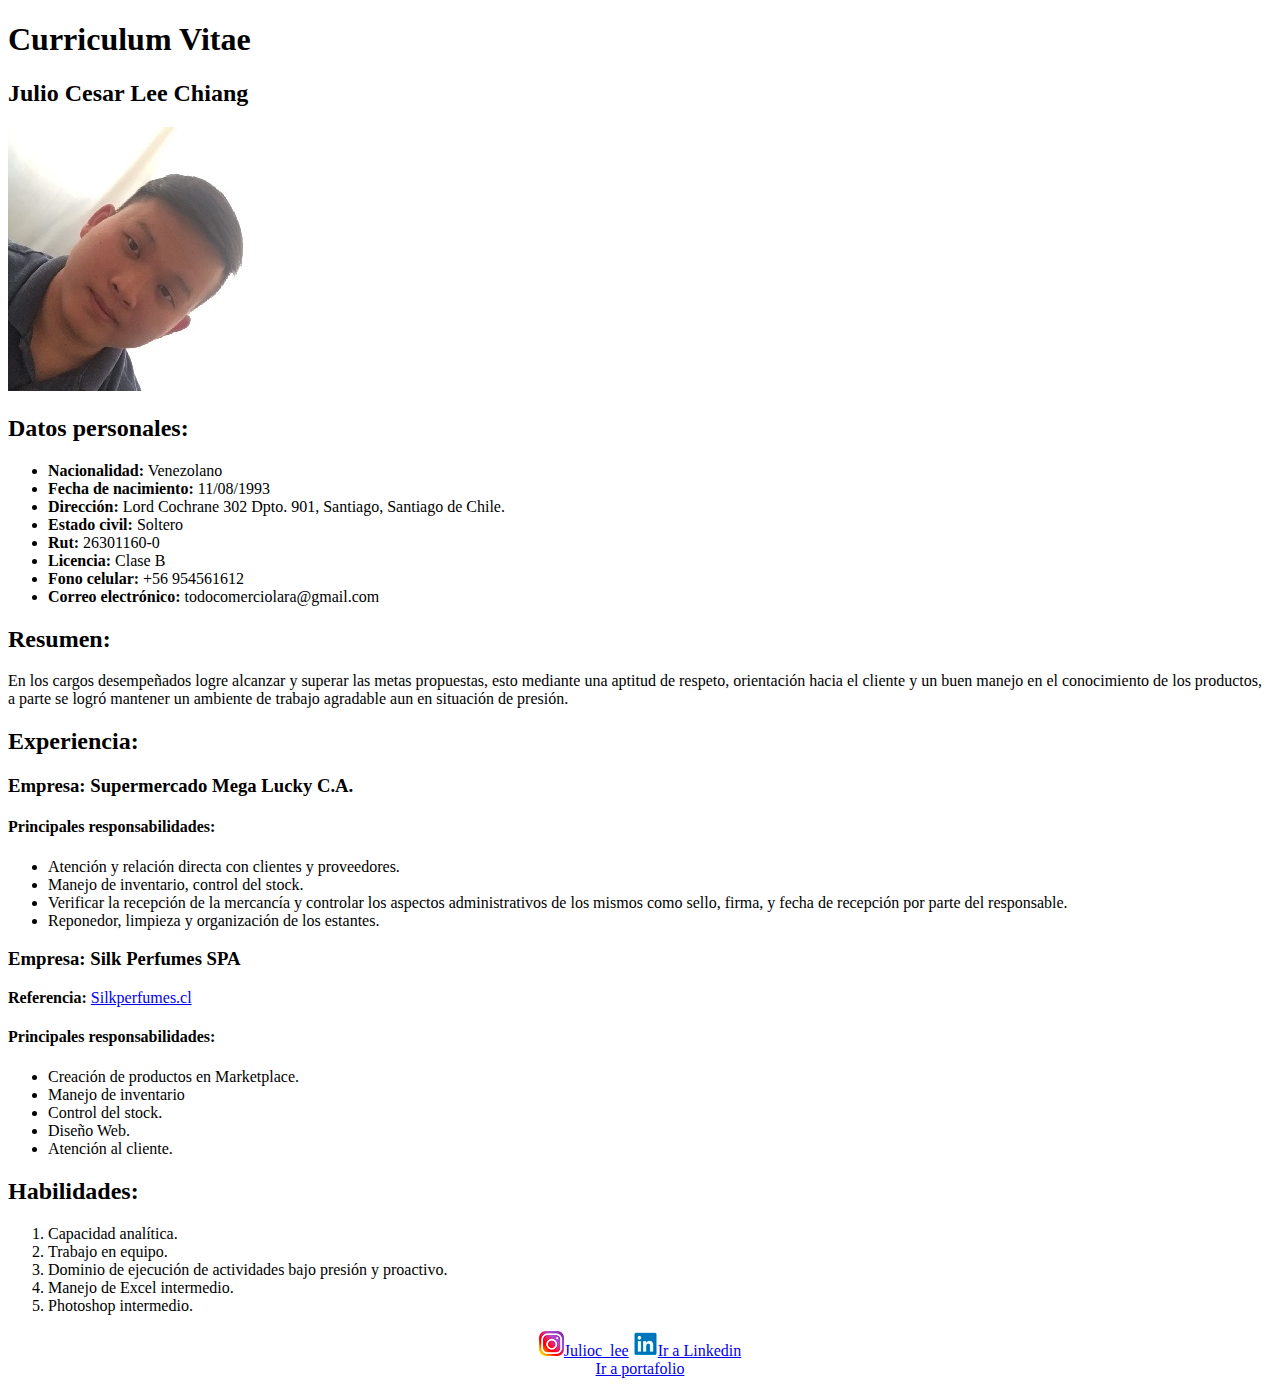
<file: Desafio-1/index.html>
<!DOCTYPE html>
<html lang="es">

<head>
    <meta charset="UTF-8">
    <meta http-equiv="X-UA-Compatible" content="IE=edge">
    <meta name="viewport" content="width=device-width, initial-scale=1.0">
    <title>Curriculum de Julio Lee</title>
    <link rel="icon" type="image/png" href="./Assets/img/Favicon.png">
</head>

<body>
    <h1>Curriculum Vitae</h1>
    <h2>Julio Cesar Lee Chiang</h2>

    <a href="https://www.linkedin.com/in/julio-lee-9462b4209/"><img src="./Assets/img/foto.JPG"
            alt="Foto de perfil"></a>

    <!-- Sección Datos personales -->

    <h2>Datos personales:</h2>
    <ul>
        <li><b>Nacionalidad:</b> Venezolano</li>
        <li><b>Fecha de nacimiento:</b> 11/08/1993</li>
        <li><b>Dirección:</b> Lord Cochrane 302 Dpto. 901, Santiago, Santiago de Chile.</li>
        <li><b>Estado civil:</b> Soltero</li>
        <li><b>Rut:</b> 26301160-0</li>
        <li><b>Licencia:</b> Clase B</li>
        <li><b>Fono celular:</b> +56 954561612</li>
        <li><b>Correo electrónico:</b> todocomerciolara@gmail.com</li>
    </ul>


    <h2>Resumen:</h2>
    <p>En los cargos desempeñados logre alcanzar y superar las metas propuestas, esto mediante una aptitud de respeto,
        orientación hacia el cliente y un buen manejo en el conocimiento de los productos, a parte se logró mantener un
        ambiente de trabajo agradable aun en situación de presión.</p>


    <!-- Experiencia laboral -->

    <h2>Experiencia:</h2>
    <h3>Empresa: Supermercado Mega Lucky C.A.</h3>

    <h4>Principales responsabilidades:</h4>
    <ul>
        <li>Atención y relación directa con clientes y proveedores.</li>
        <li>Manejo de inventario, control del stock.</li>
        <li>Verificar la recepción de la mercancía y controlar los aspectos administrativos de los mismos como sello,
            firma, y fecha de recepción por parte del responsable.</li>
        <li>Reponedor, limpieza y organización de los estantes.</li>
    </ul>

    <h3>Empresa: Silk Perfumes SPA</h3>
    <p><b>Referencia:</b> <a href=" https://silkperfumes.cl/" target="_blank" rel="noopener
        noreferrer">Silkperfumes.cl</a> </p>

    <h4>Principales responsabilidades:</h4>
    <ul>
        <li>Creación de productos en Marketplace.</li>
        <li>Manejo de inventario</li>
        <li>Control del stock.</li>
        <li>Diseño Web.</li>
        <li>Atención al cliente.</li>
    </ul>

    <h2>Habilidades: </h2>
    <ol>
        <li>Capacidad analítica.</li>
        <li>Trabajo en equipo.</li>
        <li>Dominio de ejecución de actividades bajo presión y proactivo.</li>
        <li>Manejo de Excel intermedio.</li>
        <li>Photoshop intermedio.</li>
    </ol>

    <center>
        <a href="https://www.instagram.com/julioc_lee/" target="_blank"> <img src="./Assets/img/instagram.png"
                alt="instagram de Julio">Julioc_lee</a>


        <a href="https://www.linkedin.com/in/julio-lee-9462b4209/" target="_blank"> <img src="./Assets/img/in.png"
                alt="linkedin de Julio">Ir a Linkedin</a>
    </center>

    <center><a href="https://julioclee.github.io/">Ir a portafolio</a></center>

</body>

</html>
</file>
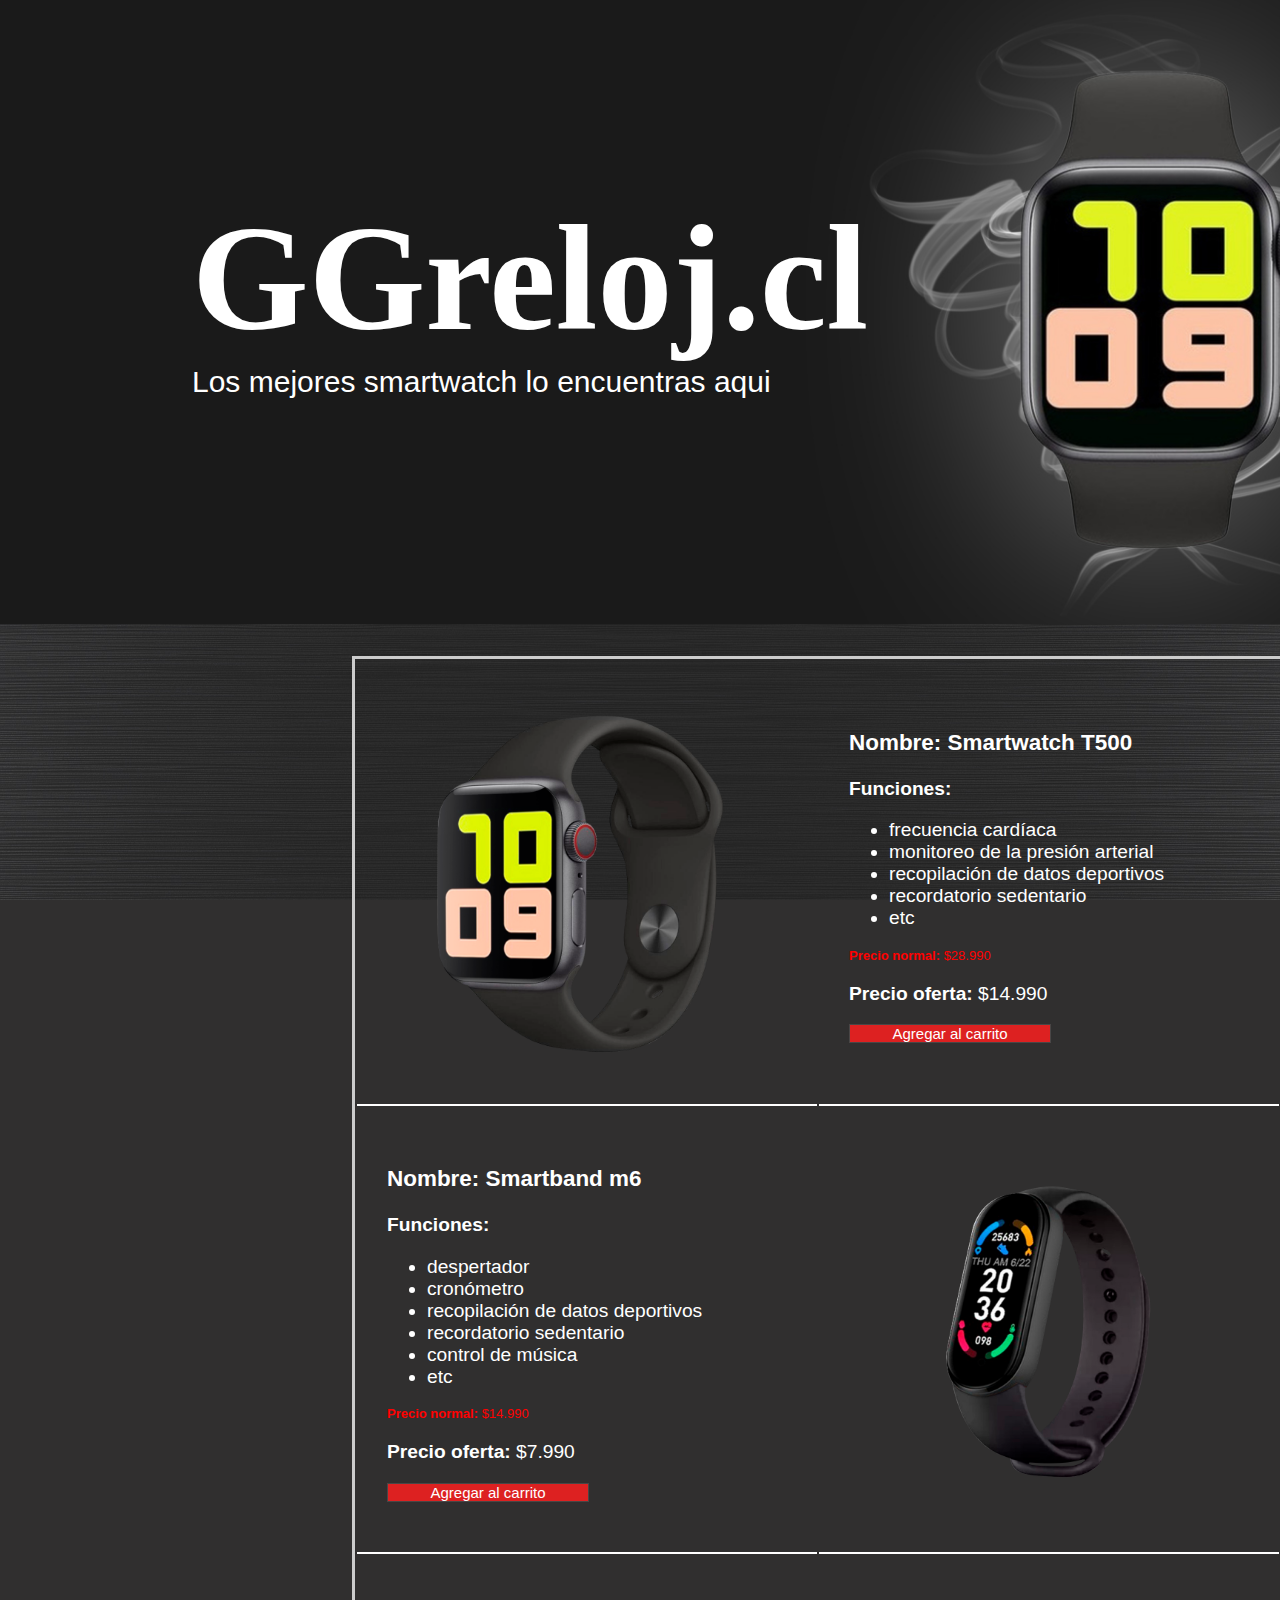
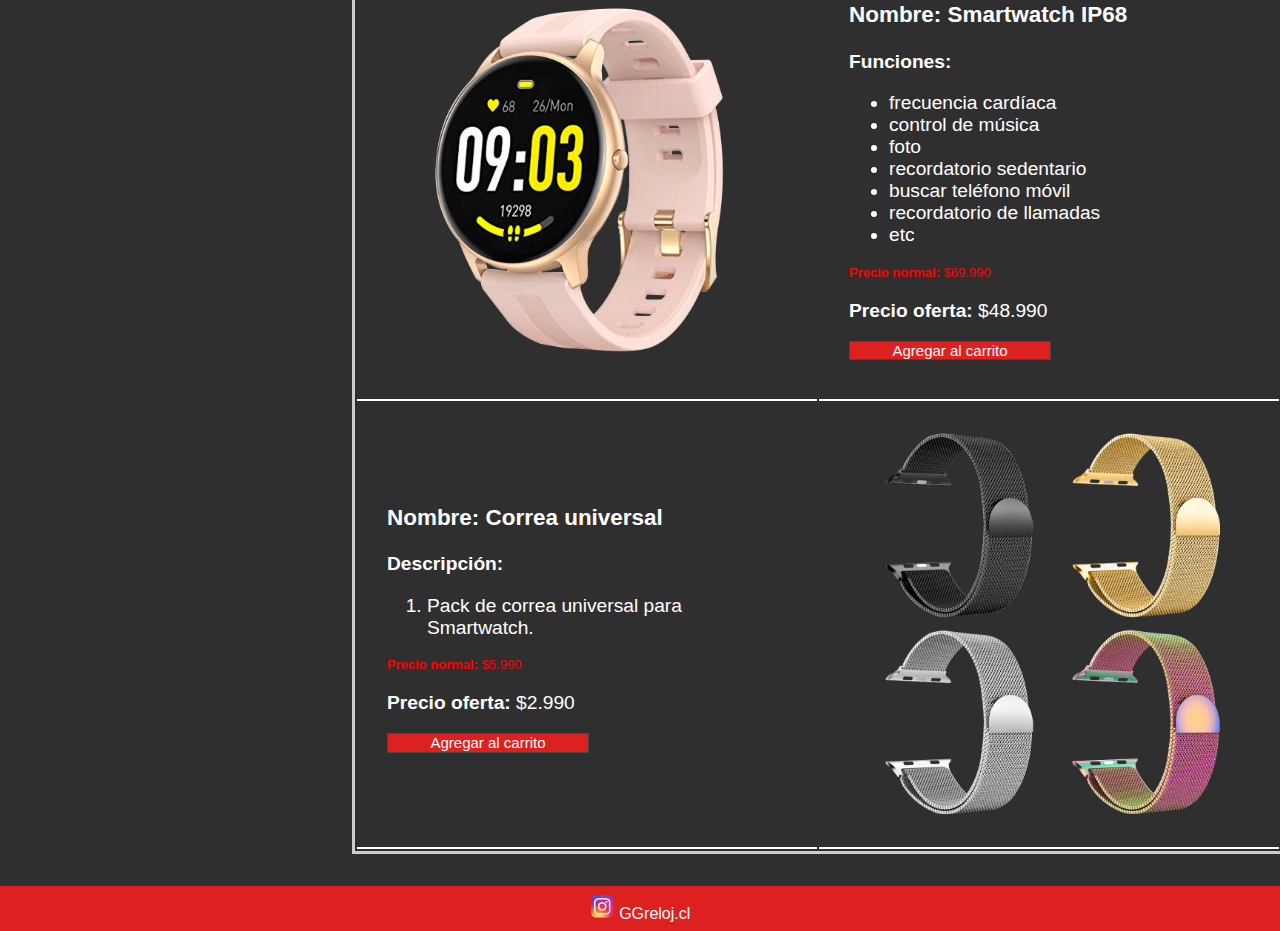
<file: Desafio-2/index.html>
<!DOCTYPE html>
<html lang="es">

<head>
    <meta charset="UTF-8">
    <meta http-equiv="X-UA-Compatible" content="IE=edge">
    <meta name="viewport" content="width=device-width, initial-scale=1.0">
    <title>GGreloj</title>
    <link rel="stylesheet" href="assets/css/normalize.css">
    <link rel="stylesheet" href="assets/css/style.css">
    <link rel="shortcut icon" href="./assets/img/logo2.png" type="image/x-icon">
</head>

<body>
    <div class="header">
        <h1 class="Titulo">GGreloj.cl</h1>
        <p class="subtitulo">Los mejores smartwatch lo encuentras aqui </p>
    </div>

    <div class="products">
        <table>
            <tbody>
                <tr>
                    <td><img src="./assets/img/1.png" width="400" height="400" alt="img1"></td>
                    <td>
                        <h3>Nombre: Smartwatch T500</h3>
                        <p><strong>Funciones:</strong></p>
                        <ul>
                            <li>frecuencia cardíaca</li>
                            <li>monitoreo de la presión arterial</li>
                            <li>recopilación de datos deportivos</li>
                            <li>recordatorio sedentario</li>
                            <li>etc</li>
                        </ul>
                        <p class="normal"><strong>Precio normal:</strong> $28.990</p>
                        <p><strong>Precio oferta:</strong> $14.990</p>
                        <p class="Compra">Agregar al carrito</p>
                    </td>
                </tr>

                <tr>
                    <td>
                        <h3>Nombre: Smartband m6</h3>
                        <p><strong>Funciones:</strong></p>
                        <ul>
                            <li>despertador</li>
                            <li>cronómetro</li>
                            <li>recopilación de datos
                                deportivos</li>
                            <li>recordatorio sedentario</li>
                            <li>control de música</li>
                            <li>etc</li>
                        </ul>
                        <p class="normal"><strong>Precio normal:</strong> $14.990</p>
                        <p><strong>Precio oferta:</strong> $7.990</p>
                        <p class="Compra">Agregar al carrito</p>
                    </td>
                    <td><img src="./assets/img/4.png" width="400" height="400"  alt="img4"></td>
                </tr>

                <tr>
                    <td><img src="./assets/img/2.png" width="400" height="400"  alt="img2"></td>
                    <td>
                        <h3>Nombre: Smartwatch IP68</h3>
                        <p><strong>Funciones:</strong></p>
                        <ul>
                            <li>frecuencia cardíaca</li>
                            <li>control de música</li>
                            <li>foto</li>
                            <li>recordatorio sedentario</li>
                            <li>buscar teléfono móvil</li>
                            <li>recordatorio de llamadas</li>
                            <li>etc</li>
                        </ul>
                        <p class="normal"><strong>Precio normal:</strong> $69.990</p>
                        <p><strong>Precio oferta:</strong> $48.990</p>
                        <p class="Compra">Agregar al carrito</p>
                    </td>
                </tr>

                <tr>
                    <td>
                        <h3>Nombre: Correa universal</h3>
                        <p><strong>Descripción:</strong></p>
                        <ol>
                            <li>Pack de correa universal para Smartwatch.</li>
                        </ol>
                        <p class="normal"><strong>Precio normal:</strong> $5.990</p>
                        <p><strong>Precio oferta:</strong> $2.990</p>
                        <p class="Compra">Agregar al carrito</p>
                    </td>
                    <td><img src="./assets/img/correa.png" width="400" height="400" alt="correa"></td>
                </tr>
            </tbody>
        </table>
    </div>


    <div class="footer">

        <img src="./assets/img/instagram.png" width="25" height="25" alt="GGreloj.cl">
        <a href="https://www.instagram.com/ggreloj.cl/" target="_blank">GGreloj.cl</a>

    </div>

</body>

</html>
</file>
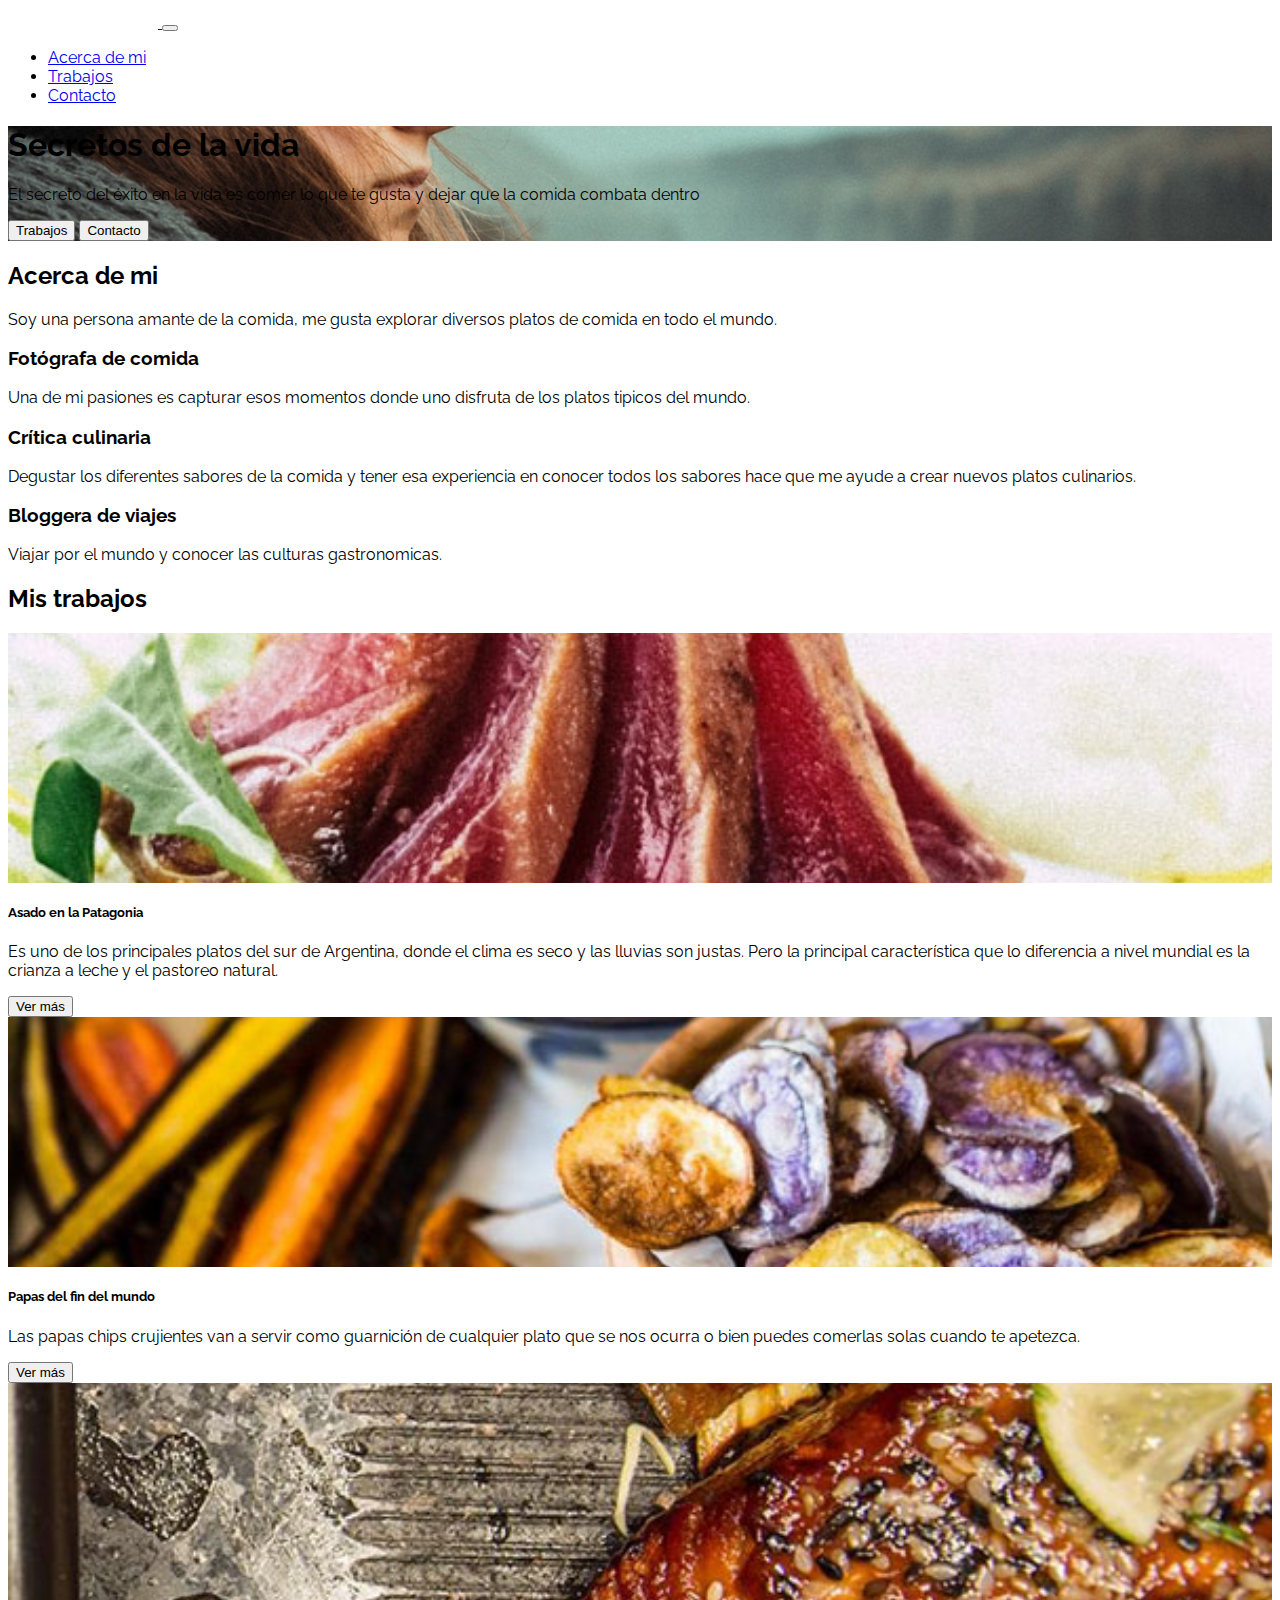
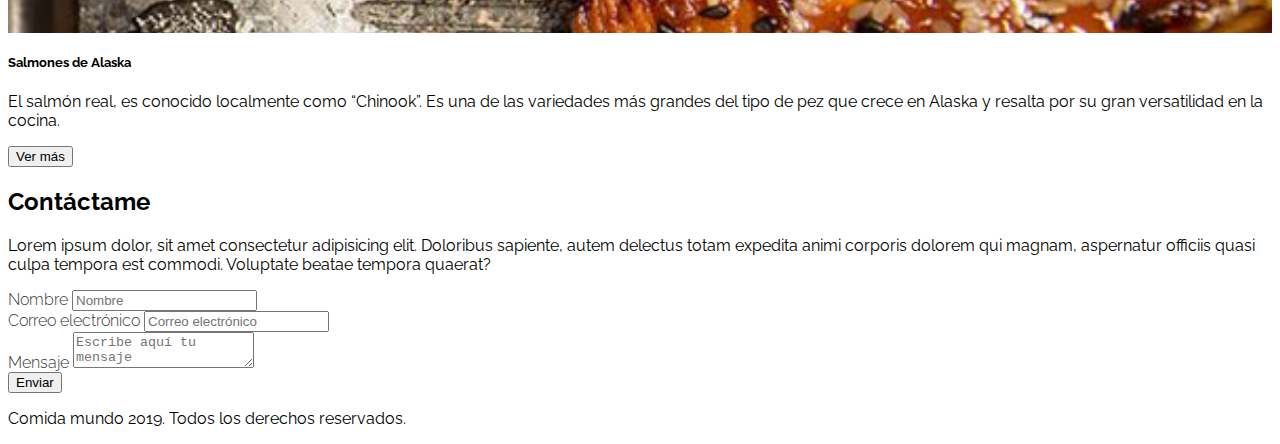
<file: Desafio-5/index.html>
<!DOCTYPE html>
<html lang="en">

<head>
    <meta charset="UTF-8">
    <meta http-equiv="X-UA-Compatible" content="IE=edge">
    <meta name="viewport" content="width=device-width, initial-scale=1.0">
    <link rel="preconnect" href="https://fonts.googleapis.com">
    <link rel="preconnect" href="https://fonts.gstatic.com" crossorigin>
    <link href="https://fonts.googleapis.com/css2?family=Raleway:wght@400;700&display=swap" rel="stylesheet">
    <link href="https://cdn.jsdelivr.net/npm/bootstrap@5.1.3/dist/css/bootstrap.min.css" rel="stylesheet"
        integrity="sha384-1BmE4kWBq78iYhFldvKuhfTAU6auU8tT94WrHftjDbrCEXSU1oBoqyl2QvZ6jIW3" crossorigin="anonymous">
    <title>Olivia Ros</title>
    <link rel="stylesheet" href="https://cdnjs.cloudflare.com/ajax/libs/font-awesome/5.9.0/css/all.min.css"
        integrity="sha512-q3eWabyZPc1XTCmF+8/LuE1ozpg5xxn7iO89yfSOd5/oKvyqLngoNGsx8jq92Y8eXJ/IRxQbEC+FGSYxtk2oiw=="
        crossorigin="anonymous" referrerpolicy="no-referrer" />
    <link rel="stylesheet" href="assets/css/estilos.css">
</head>

<body>
    <nav class="navbar navbar-expand-lg navbar-dark bg-dark fixed-top">
        <div class="container">
            <a class="navbar-brand" href="#">
                <img src="assets/img/logo.png" class="img-fluid">
            </a>
            <button class="navbar-toggler" type="button" data-bs-toggle="collapse"
                aria-controls="navbarSupportedContent" aria-expanded="false" aria-label="Toggle navigation">
                <span class="navbar-toggler-icon"></span>
            </button>
            <div class="navbar-dark" id="navbarSupportedContent">
                <ul class="navbar-nav ms-auto mb-2 mb-lg-0 fs-5">
                    <li class="nav-item">
                        <a class="nav-link" href="#">Acerca de mi</a>
                    </li>
                    <li class="nav-item">
                        <a class="nav-link" href="#">Trabajos</a>
                    </li>
                    <li class="nav-item">
                        <a class="nav-link" href="#">Contacto</a>
                    </li>

                </ul>

            </div>
        </div>
    </nav>

    <header id="Hero-Section" class="text-light text-end py-5 mt-5">
        <div class="container">
            <div class="ms-auto col-12 col-md-7 ">
                <h1 class="display-1 fw-bold my-5">
                    Secretos de la vida
                </h1>
                <p class="my-5 fs-2">
                    El secreto del éxito en la vida es comer lo que te gusta y dejar que la comida combata dentro
                </p>
                <div class="mb-5 pb-5">
                    <button class="btn btn-lg btn-outline-dark text-light me-4">Trabajos</button>
                    <button class="btn btn-lg btn-dark text-light">Contacto</button>
                </div>
            </div>
        </div>
    </header>


    <section id="Acerca-de-mi" class="container text-center my-5">


        <h2 class="display-3 fw-bold my-4">Acerca de mi</h2>

        <p class="my-4">
            Soy una persona amante de la comida, me gusta explorar diversos platos de comida en todo el mundo.
        </p>


        <div class="row">
            <div class="col-12 col-md-4">
                <i class="fas fa-camera fa-3x my-3"></i>
                <h3 class="my-3 fw-bold">Fotógrafa de comida</h3>
                <p class="my-3">
                    Una de mi pasiones es capturar esos momentos donde uno disfruta de los platos tipicos del mundo.
                </p>
            </div>
            <div class="col-12 col-md-4">
                <i class="fas fa-bullhorn fa-3x my-3"></i>
                <h3 class="my-3 fw-bold">Crítica culinaria</h3>
                <p class="my-3">
                    Degustar los diferentes sabores de la comida y tener esa experiencia en conocer todos los sabores
                    hace que me ayude a crear nuevos platos culinarios.
                </p>
            </div>
            <div class="col-12 col-md-4">
                <i class="far fa-map fa-3x my-3"></i>
                <h3 class="my-3 fw-bold">Bloggera de viajes</h3>
                <p class="my-3">
                    Viajar por el mundo y conocer las culturas gastronomicas.
                </p>
            </div>
        </div>
    </section>


    <section id="Mis-trabajos" class="my-5 p-5 bg-dark">

        <h2 class="display-4 fw-bold text-center text-light mb-3">Mis trabajos</h2>

        <div class="row">
            <div class="col-12 col-sm-4 py-2">
                <div class="card">
                    <div class="image-top" style="background-image: url(assets/img/card-1.jpg)"></div>
                    <div class="card-body">
                        <h5 class="card-title fw-bold">Asado en la Patagonia</h5>
                        <p class="card-text">
                            Es uno de los principales platos del sur de Argentina, donde el clima es seco y las lluvias
                            son justas. Pero la principal característica que lo diferencia a nivel mundial es la crianza
                            a leche y el pastoreo natural.
                        </p>
                        <button type="button" class="btn btn-outline-info">
                            Ver más
                        </button>
                    </div>
                </div>
            </div>
            <div class="col-12 col-sm-4 py-2">
                <div class="card">
                    <div class="image-top" style="background-image: url(assets/img/card-2.jpg)"></div>
                    <div class="card-body">
                        <h5 class="card-title fw-bold">Papas del fin del mundo</h5>
                        <p class="card-text">
                            Las papas chips crujientes van a servir como guarnición de cualquier plato que se nos ocurra
                            o bien puedes comerlas solas cuando te apetezca.
                        </p>
                        <button type="button" class="btn btn-outline-info">
                            Ver más
                        </button>
                    </div>
                </div>
            </div>
            <div class="col-12 col-sm-4 py-2">
                <div class="card">
                    <div class="image-top" style="background-image: url(assets/img/card-3.jpg)"></div>
                    <div class="card-body">
                        <h5 class="card-title fw-bold">Salmones de Alaska</h5>
                        <p class="card-text">
                            El salmón real, es conocido localmente como “Chinook”. Es una de las variedades más grandes
                            del tipo de pez que crece en Alaska y resalta por su gran versatilidad en la cocina.
                        </p>
                        <button type="button" class="btn btn-outline-info">
                            Ver más
                        </button>
                    </div>
                </div>
            </div>
        </div>

    </section>



    <section id="Contacto" class="container my-5">

        <h2 class="display-4 fw-bold text-center my-4">Contáctame</h2>

        <p class="text-center my-4 d-none d-md-block">Lorem ipsum dolor, sit amet consectetur adipisicing elit.
            Doloribus
            sapiente, autem delectus totam expedita
            animi corporis dolorem qui magnam, aspernatur officiis quasi culpa tempora est commodi. Voluptate beatae
            tempora quaerat?</p>

        <form>


            <div class="form-group mb-4">
                <label class="mb-2">Nombre</label>
                <input class="form-control" placeholder="Nombre">
            </div>

            <div class="form-group mb-4">
                <label class="mb-2">Correo electrónico</label>
                <input class="form-control" placeholder="Correo electrónico" />
            </div>


            <div class="form-group">
                <label class="mb-2">Mensaje</label>
                <textarea class="form-control" placeholder="Escribe aquí tu mensaje"></textarea>
            </div>

            <div class="my-3 text-end">
                <button class="btn btn-info text-light">Enviar</button>
            </div>



        </form>

    </section>



    <footer class="bg-dark text-center text-light p-4">
        <p class="mb-0">Comida mundo 2019. Todos los derechos reservados.</p>
    </footer>


    <script src="https://cdn.jsdelivr.net/npm/bootstrap@5.1.3/dist/js/bootstrap.bundle.min.js"
        integrity="sha384-ka7Sk0Gln4gmtz2MlQnikT1wXgYsOg+OMhuP+IlRH9sENBO0LRn5q+8nbTov4+1p"
        crossorigin="anonymous"></script>
</body>

</html>
</file>
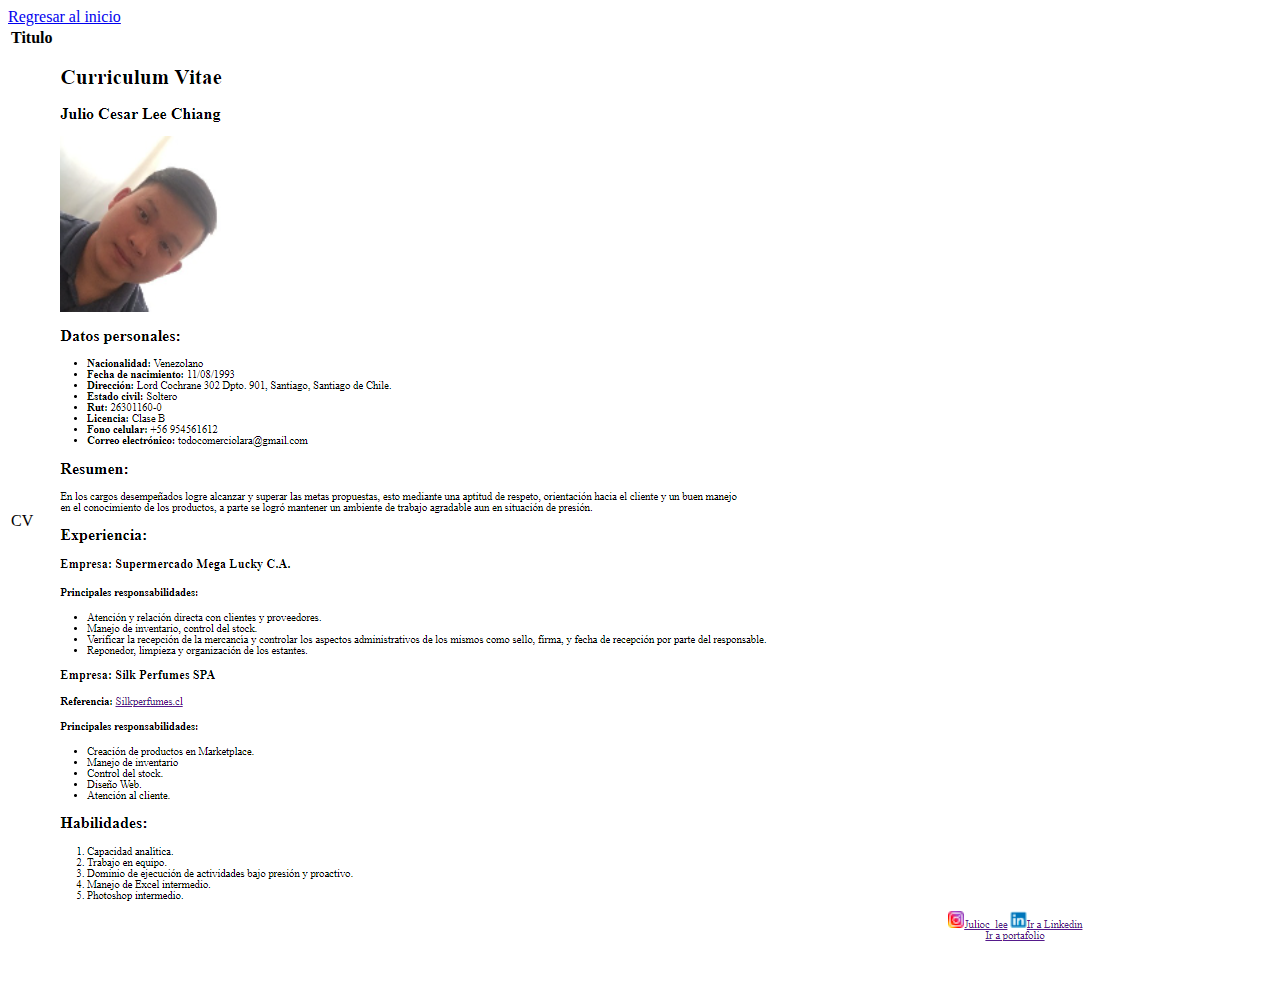
<file: Desafio-1/portafolio.html>
<!DOCTYPE html>
<html lang="en">

<head>
    <meta charset="UTF-8">
    <meta http-equiv="X-UA-Compatible" content="IE=edge">
    <meta name="viewport" content="width=device-width, initial-scale=1.0">
    <title>Document</title>
    <link rel="shortcut icon" href="./Assets/img/Favicon.png" type="image/x-icon">
    
</head>

<body>
    <a href="./index.html">Regresar al inicio</a>

    <table>
        <thead>
            <tr>
                <th>Titulo</th>
            </tr>
        </thead>
        <tbody>
            <tr>
                <td>CV</td>
                <td><img src="./Assets/img/CV.png" alt="CV"></td>
            </tr>
        </tbody>
    </table>

</body>

</html>
</file>
<file: Desafio-2/assets/css/style.css>
body {
    width: 100%;
    font-family: 'Lucida Sans', 'Lucida Sans Regular', 'Lucida Grande', 'Lucida Sans Unicode', Geneva, Verdana, sans-serif;
    background-image: url(../img/fondo.jpg);
    background-size: cover;
    background-attachment: fixed;
    background-color: rgb(48, 47, 47);
    color: white;
    
}

.header {
    background-image: url(../img/banner2.jpg);
    background-size: cover;
    padding: 1em;
    font-size: 12em;
    background-position: center;
    width: auto;
    height: 15rem;
}

.Titulo {
    font-size: 150px;
    margin: 0%;
    color: rgb(255, 255, 255);
    font-family: serif;
}

.subtitulo {
    color: rgb(255, 255, 255);
    font-size: 30px;
    margin: 0%;
}

table{
    margin: 2rem;
}

.products{
    width: 50%;
    margin-left: auto;
    margin-right: auto;
    }

.products table {
    border: 3px solid #ccc;
    text-align: left;
    font-size: 1.2em;
    padding: 0em;

}

.products td {
    padding: 1em 30px;
    border-bottom: 2px solid white;
}

.Compra {
    padding: 0%;
    width: 50%;
    background-color: rgb(221, 33, 33);
    color: rgb(255, 255, 255);
    text-align: center;
    border: solid 1px rgb(73, 70, 70);
    font-size: 15px;
    font-family: Arial, Helvetica, sans-serif;
}

.footer {
    padding: 0.5em;
    background-color: rgb(221, 33, 33);
    text-align: center;
    
}

.footer a{
    text-decoration: none;
    color: white;
}


.normal {
    font-size: 13px;
    color: red;

}
</file>
<file: Desafio-5/assets/css/estilos.css>
body {
  font-family: "Raleway", sans-serif;
}

/* Hero Section */

#Hero-Section {
  background-image: url("../img/bg-hero.jpg");
  background-repeat: no-repeat;
  background-size: cover;
  background-position: left;
}

/* Mis trabajos */

#Mis-trabajos .image-top {
  height: 250px;
  background-repeat: no-repeat;
  background-size: cover;
  background-position: center;
}

/* Contacto */

#Contacto form label {
  font-weight: 300;
  color: #373a3c;
}

@media (max-width: 768px) {
  #Contacto form label {
    font-weight: 400;
  }

  .navbar-brand{
    width: 100px;
  }

}
</file>
